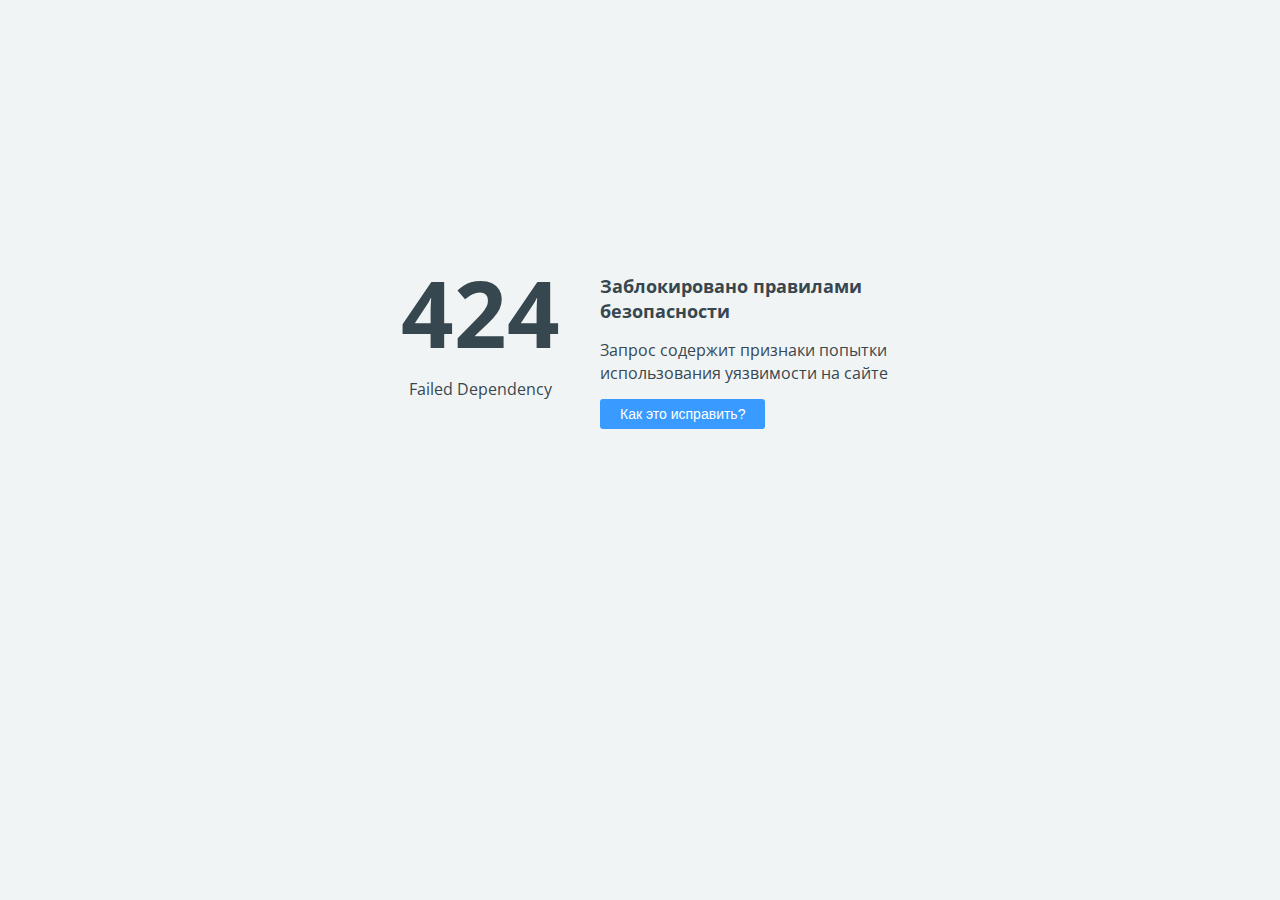
<file: images/bg/gal2_slide1.html>
<!doctype html>
<html>
<head>
    <title>424 Failed Dependency</title>
    <meta charset="UTF-8">
    <meta name="viewport" content="width=device-width">
    <link href='https://fonts.googleapis.com/css?family=Open+Sans:400,700&subset=latin,cyrillic' rel='stylesheet' type='text/css'>
    <style>
        body {
            background-color: #f1f4f5;
            color: #37474f;
            line-height: 1.4;
            font-family: 'Open Sans', sans-serif;
            margin: 0;
            padding: 0;
            }
        .error_code {
            display: block;
            font-size: 92px;
            font-weight: 700;
            margin-top: -25px;
            }
        .error_brief {
            display: block;
            font-size: 18px;
            font-weight: 700;
            margin-bottom: 15px;
            }
        .help_button, .fix_button {
            background-color: #399bff;
            color: #fff;
            margin-top: 15px;
            font-size: 14px;
            padding: 7px 20px 7px 20px;
            border: none;
            border-radius: 3px;
            vertical-align: middle;
            cursor: pointer;
            }
        .fix_button {
            background-color: #38ad41;
            }
        #fix_details {
            margin-top: 40px;
            visibility: hidden;
            opacity: 0;
            transition: visibility 0.3s, opacity 0.3s linear;
            }
    </style>

    <script language="JavaScript">
        function toggleHelp() {
            var e = document.getElementById("fix_details");
            if (e.style.visibility == 'visible') {
                e.style.visibility = 'hidden';
                e.style.opacity = 0;
            } else {
                e.style.visibility = 'visible';
                e.style.opacity = 1;
            }
        }
    </script>
</head>
<body>

<div style="display: table; position: absolute; height: 100%; width: 100%;">
    <div style="display: table-cell; vertical-align: middle; padding: 0 40px;">
        <div style="margin-left: auto; margin-right: auto; width: 520px;">
            <div style="float:left; width:200px; text-align: center; padding-right: 20px;">
                <span class="error_code">424</span>
                <span class="error_description">Failed Dependency</span>
            </div>
            <div style="float:left; width:300px;">
                <span class="error_brief">Заблокировано правилами безопасности</span>
                <span class="error_detail">Запрос содержит признаки попытки использования уязвимости на сайте</span>
                <br>
                <input type="button" value="Как это исправить?" class="help_button" onclick="toggleHelp()">
            </div>
            <div style="clear:both"></div>
            <div id="fix_details">
                Если Вы администратор сайта, самый быстрый способ исправить эту ошибку &mdash; воспользоваться
                Технической проверкой сайта в панели управления хостингом.
                
                <br>
                <input type="button" value="Техническая проверка сайта" class="fix_button" onclick="location.href = 'https://adm.tools/troubleshooting/?host=themes.smartythemes.com&error=424&request=Xw7dRo1wjwt9vqXyzIPz8wAAABI&time=2020-07-15%2013:41:10'">
                <br><br>
                <a href="https://www.ukraine.com.ua/faq/error-424.html">Подробнее о возможных причинах ошибки...</a>
            </div>
        </div>
    </div>
</div>

</body>
</html>
</file>
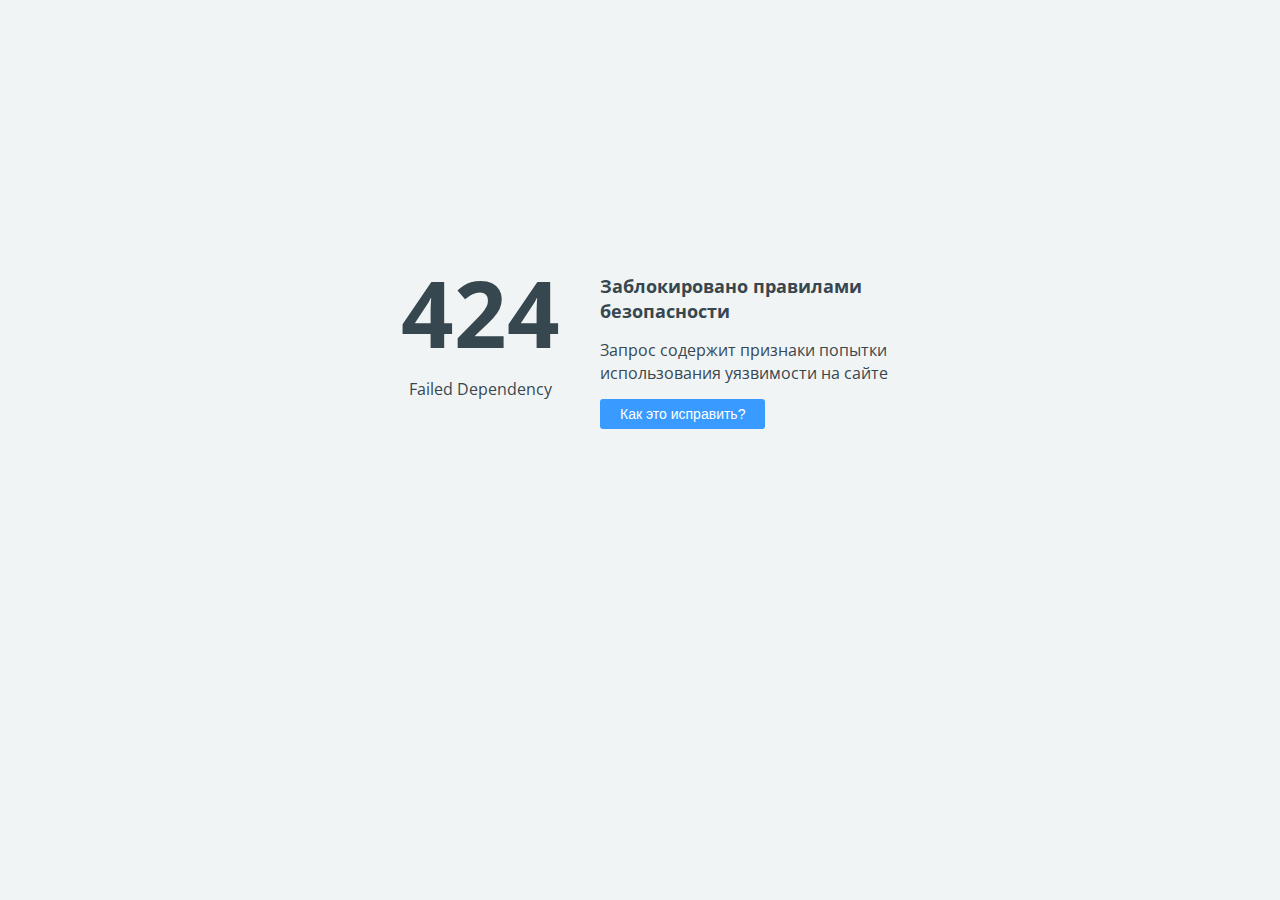
<file: images/bg/gal2_slide2.html>
<!doctype html>
<html>
<head>
    <title>424 Failed Dependency</title>
    <meta charset="UTF-8">
    <meta name="viewport" content="width=device-width">
    <link href='https://fonts.googleapis.com/css?family=Open+Sans:400,700&subset=latin,cyrillic' rel='stylesheet' type='text/css'>
    <style>
        body {
            background-color: #f1f4f5;
            color: #37474f;
            line-height: 1.4;
            font-family: 'Open Sans', sans-serif;
            margin: 0;
            padding: 0;
            }
        .error_code {
            display: block;
            font-size: 92px;
            font-weight: 700;
            margin-top: -25px;
            }
        .error_brief {
            display: block;
            font-size: 18px;
            font-weight: 700;
            margin-bottom: 15px;
            }
        .help_button, .fix_button {
            background-color: #399bff;
            color: #fff;
            margin-top: 15px;
            font-size: 14px;
            padding: 7px 20px 7px 20px;
            border: none;
            border-radius: 3px;
            vertical-align: middle;
            cursor: pointer;
            }
        .fix_button {
            background-color: #38ad41;
            }
        #fix_details {
            margin-top: 40px;
            visibility: hidden;
            opacity: 0;
            transition: visibility 0.3s, opacity 0.3s linear;
            }
    </style>

    <script language="JavaScript">
        function toggleHelp() {
            var e = document.getElementById("fix_details");
            if (e.style.visibility == 'visible') {
                e.style.visibility = 'hidden';
                e.style.opacity = 0;
            } else {
                e.style.visibility = 'visible';
                e.style.opacity = 1;
            }
        }
    </script>
</head>
<body>

<div style="display: table; position: absolute; height: 100%; width: 100%;">
    <div style="display: table-cell; vertical-align: middle; padding: 0 40px;">
        <div style="margin-left: auto; margin-right: auto; width: 520px;">
            <div style="float:left; width:200px; text-align: center; padding-right: 20px;">
                <span class="error_code">424</span>
                <span class="error_description">Failed Dependency</span>
            </div>
            <div style="float:left; width:300px;">
                <span class="error_brief">Заблокировано правилами безопасности</span>
                <span class="error_detail">Запрос содержит признаки попытки использования уязвимости на сайте</span>
                <br>
                <input type="button" value="Как это исправить?" class="help_button" onclick="toggleHelp()">
            </div>
            <div style="clear:both"></div>
            <div id="fix_details">
                Если Вы администратор сайта, самый быстрый способ исправить эту ошибку &mdash; воспользоваться
                Технической проверкой сайта в панели управления хостингом.
                
                <br>
                <input type="button" value="Техническая проверка сайта" class="fix_button" onclick="location.href = 'https://adm.tools/troubleshooting/?host=themes.smartythemes.com&error=424&request=Xw7dR41wjwt9vqXyzIPz9wAAAAo&time=2020-07-15%2013:41:11'">
                <br><br>
                <a href="https://www.ukraine.com.ua/faq/error-424.html">Подробнее о возможных причинах ошибки...</a>
            </div>
        </div>
    </div>
</div>

</body>
</html>
</file>
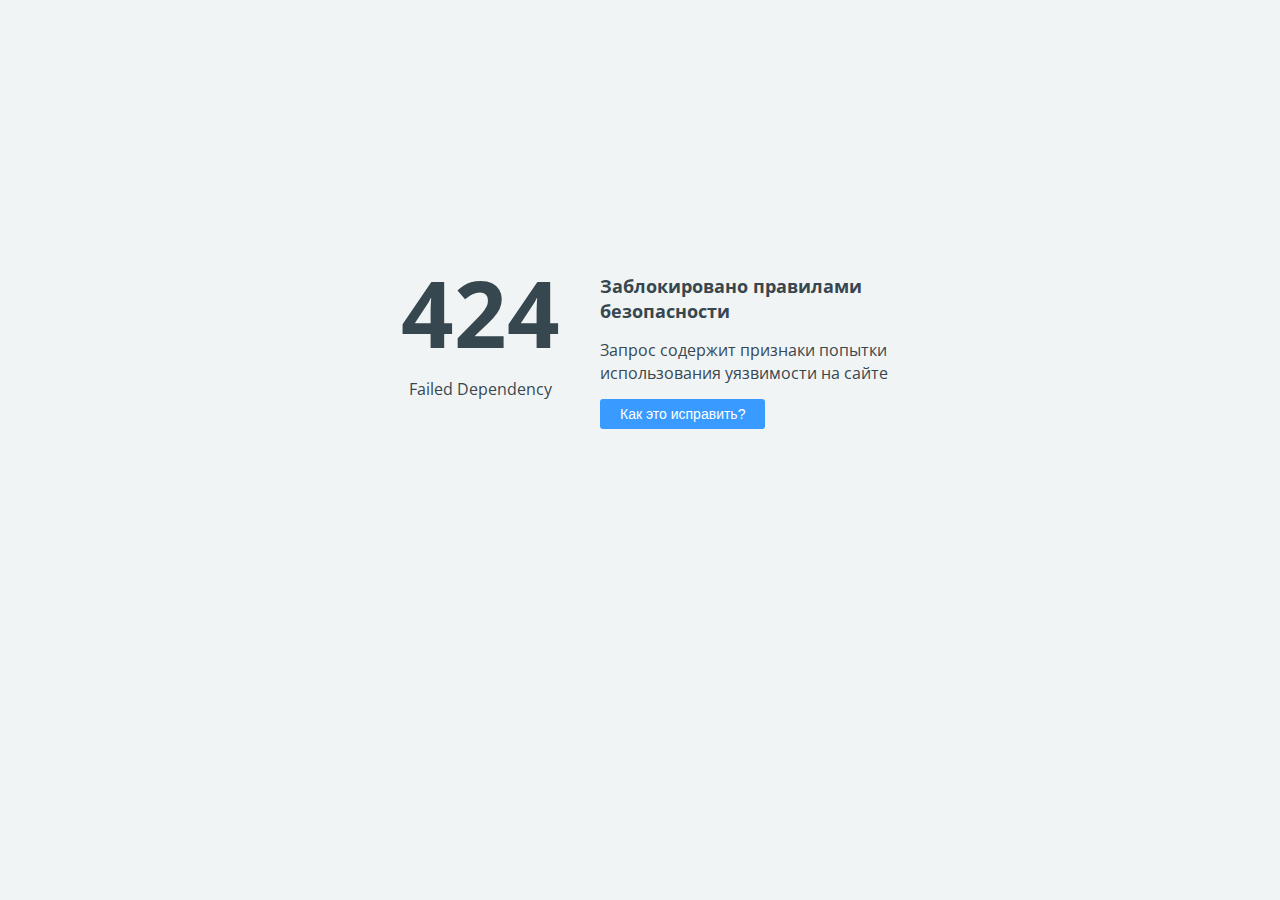
<file: images/bg/gal2_slide3.html>
<!doctype html>
<html>
<head>
    <title>424 Failed Dependency</title>
    <meta charset="UTF-8">
    <meta name="viewport" content="width=device-width">
    <link href='https://fonts.googleapis.com/css?family=Open+Sans:400,700&subset=latin,cyrillic' rel='stylesheet' type='text/css'>
    <style>
        body {
            background-color: #f1f4f5;
            color: #37474f;
            line-height: 1.4;
            font-family: 'Open Sans', sans-serif;
            margin: 0;
            padding: 0;
            }
        .error_code {
            display: block;
            font-size: 92px;
            font-weight: 700;
            margin-top: -25px;
            }
        .error_brief {
            display: block;
            font-size: 18px;
            font-weight: 700;
            margin-bottom: 15px;
            }
        .help_button, .fix_button {
            background-color: #399bff;
            color: #fff;
            margin-top: 15px;
            font-size: 14px;
            padding: 7px 20px 7px 20px;
            border: none;
            border-radius: 3px;
            vertical-align: middle;
            cursor: pointer;
            }
        .fix_button {
            background-color: #38ad41;
            }
        #fix_details {
            margin-top: 40px;
            visibility: hidden;
            opacity: 0;
            transition: visibility 0.3s, opacity 0.3s linear;
            }
    </style>

    <script language="JavaScript">
        function toggleHelp() {
            var e = document.getElementById("fix_details");
            if (e.style.visibility == 'visible') {
                e.style.visibility = 'hidden';
                e.style.opacity = 0;
            } else {
                e.style.visibility = 'visible';
                e.style.opacity = 1;
            }
        }
    </script>
</head>
<body>

<div style="display: table; position: absolute; height: 100%; width: 100%;">
    <div style="display: table-cell; vertical-align: middle; padding: 0 40px;">
        <div style="margin-left: auto; margin-right: auto; width: 520px;">
            <div style="float:left; width:200px; text-align: center; padding-right: 20px;">
                <span class="error_code">424</span>
                <span class="error_description">Failed Dependency</span>
            </div>
            <div style="float:left; width:300px;">
                <span class="error_brief">Заблокировано правилами безопасности</span>
                <span class="error_detail">Запрос содержит признаки попытки использования уязвимости на сайте</span>
                <br>
                <input type="button" value="Как это исправить?" class="help_button" onclick="toggleHelp()">
            </div>
            <div style="clear:both"></div>
            <div id="fix_details">
                Если Вы администратор сайта, самый быстрый способ исправить эту ошибку &mdash; воспользоваться
                Технической проверкой сайта в панели управления хостингом.
                
                <br>
                <input type="button" value="Техническая проверка сайта" class="fix_button" onclick="location.href = 'https://adm.tools/troubleshooting/?host=themes.smartythemes.com&error=424&request=Xw7dSKNz5KinmogBCo@9bgAAAKg&time=2020-07-15%2013:41:12'">
                <br><br>
                <a href="https://www.ukraine.com.ua/faq/error-424.html">Подробнее о возможных причинах ошибки...</a>
            </div>
        </div>
    </div>
</div>

</body>
</html>
</file>
